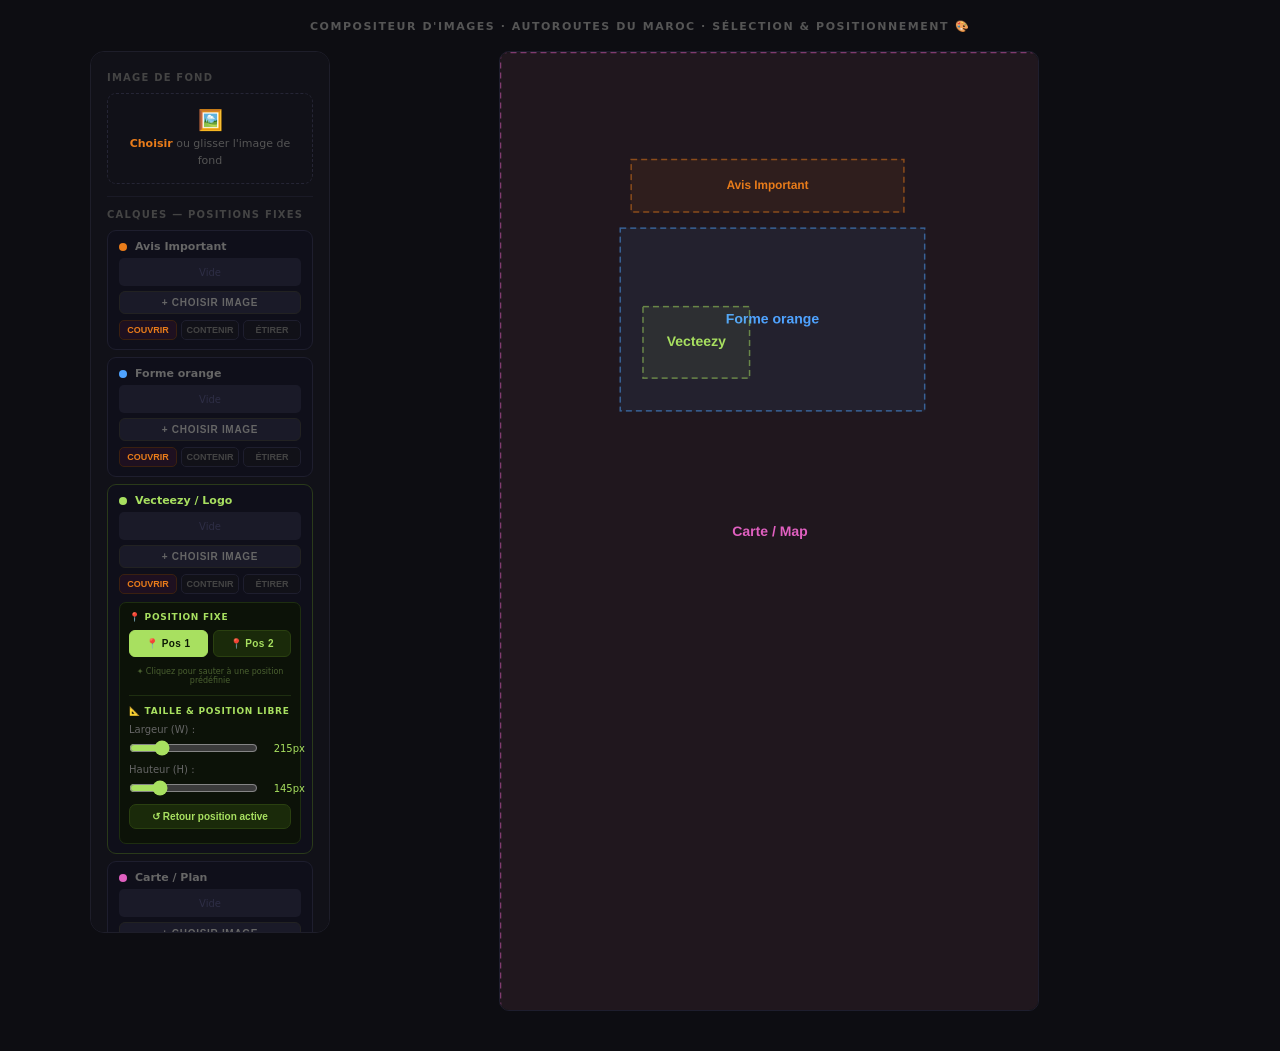
<file: index.html>
<!DOCTYPE html>
<html lang="fr">
<head>
  <meta charset="UTF-8">
  <meta name="viewport" content="width=device-width, initial-scale=1.0">
  <link rel="stylesheet" href="style.css">
  <title>Compositeur ADM - Sélection & Positionnement</title>
</head>
<body>

<h1>Compositeur d'Images · Autoroutes du Maroc · SÉLECTION & POSITIONNEMENT 🎨</h1>

<div class="workspace">

  <!-- ══════════════════════════════════════════
       PANEL LATÉRAL
  ══════════════════════════════════════════ -->
  <div class="panel">

    <!-- ── IMAGE DE FOND ── -->
    <div class="stitle">Image de fond</div>
    <div class="bg-drop" id="bgDrop" onclick="document.getElementById('bgInput').click()">
      <div class="ico">🖼️</div>
      <p><span>Choisir</span> ou glisser l'image de fond</p>
    </div>
    <input type="file" id="bgInput" accept="image/*">

    <hr class="divider">

    <!-- ── CALQUES ── -->
    <div class="stitle">Calques — positions fixes</div>

    <!-- Slot 0 : Avis Important -->
    <div class="slot-card" id="card-0">
      <div class="slot-header">
        <div class="slot-dot" style="background:#e97c1a"></div>
        <span class="slot-name">Avis Important</span>
      </div>
      <div class="slot-thumb-wrap">
        <img class="slot-thumb" id="thumb-0">
        <span class="slot-empty-hint">Vide</span>
      </div>
      <button class="slot-btn" onclick="triggerSlot(0)">+ Choisir image</button>
      <div class="fit-row">
        <button class="fit-btn active" id="fit-0-cover"   onclick="setFit(0,'cover')">Couvrir</button>
        <button class="fit-btn"        id="fit-0-contain" onclick="setFit(0,'contain')">Contenir</button>
        <button class="fit-btn"        id="fit-0-fill"    onclick="setFit(0,'fill')">Étirer</button>
      </div>
    </div>

    <!-- Slot 1 : Forme orange -->
    <div class="slot-card" id="card-1">
      <div class="slot-header">
        <div class="slot-dot" style="background:#4fa3ff"></div>
        <span class="slot-name">Forme orange</span>
      </div>
      <div class="slot-thumb-wrap">
        <img class="slot-thumb" id="thumb-1">
        <span class="slot-empty-hint">Vide</span>
      </div>
      <button class="slot-btn" onclick="triggerSlot(1)">+ Choisir image</button>
      <div class="fit-row">
        <button class="fit-btn active" id="fit-1-cover"   onclick="setFit(1,'cover')">Couvrir</button>
        <button class="fit-btn"        id="fit-1-contain" onclick="setFit(1,'contain')">Contenir</button>
        <button class="fit-btn"        id="fit-1-fill"    onclick="setFit(1,'fill')">Étirer</button>


        
      </div>
    </div>

    <!-- Slot 2 : Vecteezy / Logo -->
    <div class="slot-card" id="card-2" style="border-color:#2a3a1a;">
      <div class="slot-header">
        <div class="slot-dot" style="background:#a8e060"></div>
        <span class="slot-name" style="color:#a8e060;">Vecteezy / Logo</span>
      </div>
      <div class="slot-thumb-wrap">
        <img class="slot-thumb" id="thumb-2">
        <span class="slot-empty-hint">Vide</span>
      </div>
      <button class="slot-btn" onclick="triggerSlot(2)">+ Choisir image</button>
      <div class="fit-row">
        <button class="fit-btn active" id="fit-2-cover"   onclick="setFit(2,'cover')">Couvrir</button>
        <button class="fit-btn"        id="fit-2-contain" onclick="setFit(2,'contain')">Contenir</button>
        <button class="fit-btn"        id="fit-2-fill"    onclick="setFit(2,'fill')">Étirer</button>
      </div>

      <div class="vecteezy-controls">
        <p class="vecteezy-label">📍 POSITION FIXE</p>
        <div class="vecteezy-pos-row">
          <button id="btnVPos0" onclick="appliquerPositionVecteezy(0)" class="vpos-btn vpos-active">📍 Pos 1</button>
          <button id="btnVPos1" onclick="appliquerPositionVecteezy(1)" class="vpos-btn">📍 Pos 2</button>
        </div>
        <p class="vecteezy-hint">✦ Cliquez pour sauter à une position prédéfinie</p>

        <hr class="vecteezy-divider">

        <p class="vecteezy-label">📐 TAILLE &amp; POSITION LIBRE</p>

        <label class="ctrl-label">Largeur (W) :</label>
        <div class="slider-row">
          <input type="range" id="vecteezyW" min="50" max="800" value="215" style="flex:1;accent-color:#a8e060;">
          <span id="vecteezyWVal" class="slider-val" style="color:#a8e060;">215px</span>
        </div>

        <label class="ctrl-label">Hauteur (H) :</label>
        <div class="slider-row">
          <input type="range" id="vecteezyH" min="30" max="600" value="145" style="flex:1;accent-color:#a8e060;">
          <span id="vecteezyHVal" class="slider-val" style="color:#a8e060;">145px</span>
        </div>

        <button class="rbtn" id="btnResetVecteezy"
          style="background:#1a2a0a;color:#a8e060;border:1px solid #2a4010;font-size:10px;padding:6px;">
          ↺ Retour position active
        </button>
      </div>
    </div>

    <!-- Slot 3 : Carte / Plan -->
    <div class="slot-card" id="card-3">
      <div class="slot-header">
        <div class="slot-dot" style="background:#e060c0"></div>
        <span class="slot-name">Carte / Plan</span>
      </div>
      <div class="slot-thumb-wrap">
        <img class="slot-thumb" id="thumb-3">
        <span class="slot-empty-hint">Vide</span>
      </div>
      <button class="slot-btn" onclick="triggerSlot(3)">+ Choisir image</button>
      <div class="fit-row">
        <button class="fit-btn"        id="fit-3-cover"   onclick="setFit(3,'cover')">Couvrir</button>
        <button class="fit-btn active" id="fit-3-contain" onclick="setFit(3,'contain')">Contenir</button>
        <button class="fit-btn"        id="fit-3-fill"    onclick="setFit(3,'fill')">Étirer</button>
      </div>
    </div>

    <input type="file" id="slotInput" accept="image/*">

    <hr class="divider">

    <!-- ── TEXTE ZONE ORANGE ── -->
    <div class="stitle">🎨 TEXTE - ZONE ORANGE</div>
    <div class="ctrl-box">
      <label class="ctrl-label">📝 Texte :</label>
      <textarea id="texteOrange" class="textarea" placeholder="Entrez votre texte... (Entrée = nouvelle ligne)" rows="3"></textarea>

      <label class="ctrl-label">🔤 Police :</label>
      <select id="policeOrange" class="rsel">
        <option value="Poppins-Bold">Poppins Bold</option>
        <option value="Poppins-Black">Poppins Black</option>
        <option value="OpenSans-Bold">Open Sans Bold</option>
        <option value="GE-SS-Two-Bold">GE SS Two Bold (عربي)</option>
      </select>

      <label class="ctrl-label">📏 Taille (px) :</label>
      <div class="slider-row">
        <input type="range" id="tailleOrange" min="16" max="80" value="32" style="flex:1;">
        <span id="tailleValue" class="slider-val" style="color:#e97c1a;">32 px</span>
      </div>

      <label class="ctrl-label">🎨 Couleur :</label>
      <input type="color" id="couleurTexteOrange" value="#ffffff" class="color-picker">

      <button class="rbtn" id="btnAjouterTexteOrange" style="background:#e97c1a;">➕ Ajouter texte</button>
      <div id="listeTextesOrange" style="max-height:150px;overflow-y:auto;margin-bottom:10px;"></div>
      <button class="rbtn" id="btnEffacerTousTextes" style="background:#555;">✕ Effacer tous</button>
      <p class="hint-text">💡 Cliquez et déplacez le texte dans la zone orange</p>
    </div>

    <hr class="divider">

    <!-- ── TRAJET / ROUTES ── -->
    <div class="stitle">📍 Tracer un trajet</div>
    <select id="villeDepart"  class="rsel"><option value="">— Départ —</option></select>
    <select id="villeArrivee" class="rsel"><option value="">— Arrivée —</option></select>

    <div style="display:flex;gap:6px;margin-bottom:8px;">
      <button class="color-btn active" id="btnOrange" onclick="selectColor('#e97c1a')" style="background:#e97c1a;flex:1;">🟠 Orange</button>
      <button class="color-btn"        id="btnRouge"  onclick="selectColor('#ff0000')" style="background:#ff0000;flex:1;">🔴 Rouge</button>
    </div>

    <button class="rbtn" id="btnTracer" style="background:#e97c1a">➕ Tracer la route</button>
    <button class="rbtn" id="btnClear"  style="background:#2a2a3a">🗑️ Effacer tout</button>
    <div class="rlist" id="rlist"></div>

    <hr class="divider">

    <!-- ── TEXTE AVANCÉ 1 ── -->
    <div class="stitle">🎨 Texte Avancé 1 — GLISSER & DÉPOSER LIBRE ⚡</div>
    <p class="hint-text" style="color:#ff6600;">✨ Tapez votre texte et déplacez-le librement sur la toile!</p>

    <label class="ctrl-label">🔤 Police :</label>
    <select id="policeTexteAvance" class="rsel">
      <option value="Poppins-Bold">Poppins Bold</option>
      <option value="Poppins-Black">Poppins Black</option>
      <option value="OpenSans-Bold">Open Sans Bold</option>
      <option value="GE-SS-Two-Bold">GE SS Two Bold (عربي)</option>
    </select>

    <label class="ctrl-label">Votre texte complet :</label>
    <textarea id="texteAvance" class="textarea" placeholder="Ex: ADM recommande vivement aux usagers... (Entrée = nouvelle ligne)" rows="4"></textarea>
    <p class="hint-text">💡 Sélectionnez du texte avec la souris pour le colorer</p>

    <label class="ctrl-label">📏 Taille (px) :</label>
    <div class="slider-row">
      <input type="range" id="texteSize" min="16" max="80" value="36" style="flex:1;">
      <span id="texteSizeVal" class="slider-val" style="color:#e97c1a;">36 px</span>
    </div>

    <label class="ctrl-label">📍 Alignement :</label>
    <div style="display:flex;gap:5px;margin-bottom:10px;">
      <button class="fit-btn active" id="btnAlignGauche"  style="flex:1;">⬅️ Gauche</button>
      <button class="fit-btn"        id="btnAlignCentre"  style="flex:1;">⬆️ Centre</button>
      <button class="fit-btn"        id="btnAlignDroite"  style="flex:1;">➡️ Droite</button>
    </div>

    <div class="color-select-box">
      <p class="color-select-title">🎨 Coloration Sélective</p>
      <div style="display:flex;gap:6px;margin-bottom:8px;align-items:center;">
        <label class="ctrl-label" style="white-space:nowrap;margin:0;">Couleur :</label>
        <input type="color" id="couleurMotSelection" value="#ff0000" class="color-picker-sm">
      </div>
      <button class="rbtn" id="btnColorerSelection" style="background:#ff6600;padding:7px;">🎨 Colorer la sélection</button>
      <p class="ctrl-label" style="margin:6px 0;">Mots colorés :</p>
      <div id="listeMotsColores" style="max-height:100px;overflow-y:auto;"></div>
    </div>

    <button class="rbtn" id="btnEffacerTexteAvance" style="background:#555;margin-bottom:10px;">✕ Effacer le texte 1</button>

    <hr class="divider">

    <!-- ── TEXTE AVANCÉ 2 ── -->
    <div class="stitle">✏️ Texte Avancé 2 — GLISSER & DÉPOSER LIBRE ⚡</div>
    <p class="hint-text" style="color:#ff6600;">✨ Second bloc texte libre déplaçable!</p>

    <label class="ctrl-label">🔤 Police :</label>
    <select id="policeTexteAvance2" class="rsel">
      <option value="Poppins-Bold">Poppins Bold</option>
      <option value="Poppins-Black">Poppins Black</option>
      <option value="OpenSans-Bold">Open Sans Bold</option>
      <option value="GE-SS-Two-Bold">GE SS Two Bold (عربي)</option>
    </select>

    <label class="ctrl-label">Votre texte complet :</label>
    <textarea id="texteAvance2" class="textarea" placeholder="Second texte libre... (Entrée = nouvelle ligne)" rows="4"></textarea>
    <p class="hint-text">💡 Sélectionnez du texte avec la souris pour le colorer</p>

    <label class="ctrl-label">📏 Taille (px) :</label>
    <div class="slider-row">
      <input type="range" id="texteSize2" min="16" max="80" value="36" style="flex:1;">
      <span id="texteSizeVal2" class="slider-val" style="color:#e97c1a;">36 px</span>
    </div>

    <label class="ctrl-label">📍 Alignement :</label>
    <div style="display:flex;gap:5px;margin-bottom:10px;">
      <button class="fit-btn active" id="btnAlignGauche2" style="flex:1;">⬅️ Gauche</button>
      <button class="fit-btn"        id="btnAlignCentre2" style="flex:1;">⬆️ Centre</button>
      <button class="fit-btn"        id="btnAlignDroite2" style="flex:1;">➡️ Droite</button>
    </div>

    <div class="color-select-box">
      <p class="color-select-title">🎨 Coloration Sélective</p>
      <div style="display:flex;gap:6px;margin-bottom:8px;align-items:center;">
        <label class="ctrl-label" style="white-space:nowrap;margin:0;">Couleur :</label>
        <input type="color" id="couleurMotSelection2" value="#ff0000" class="color-picker-sm">
      </div>
      <button class="rbtn" id="btnColorerSelection2" style="background:#ff6600;padding:7px;">🎨 Colorer la sélection</button>
      <p class="ctrl-label" style="margin:6px 0;">Mots colorés :</p>
      <div id="listeMotsColores2" style="max-height:100px;overflow-y:auto;"></div>
    </div>

    <button class="rbtn" id="btnEffacerTexteAvance2" style="background:#555;margin-bottom:10px;">✕ Effacer le texte 2</button>

    <hr class="divider">

    <!-- ── EXPORT ── -->
    <button class="dl-btn" onclick="downloadImage()">⬇ Télécharger 1080×1920</button>
    <div class="qbadge">✓ Export PNG haute qualité</div>
    <button class="rst-btn" onclick="resetAll()">✕ Réinitialiser tout</button>

  </div><!-- /panel -->

  <!-- ══════════════════════════════════════════
       ZONE DE PRÉVISUALISATION
  ══════════════════════════════════════════ -->
  <div class="canvas-wrap">
    <div id="composition">
      <canvas id="bgCanvas" width="1080" height="1920" style="width:540px;height:960px"></canvas>
      <svg id="routesSVG" viewBox="0 0 1080 1920" xmlns="http://www.w3.org/2000/svg"></svg>
    </div>
  </div>

</div><!-- /workspace -->

<script src="script.js"></script>
</body>
</html>
</file>
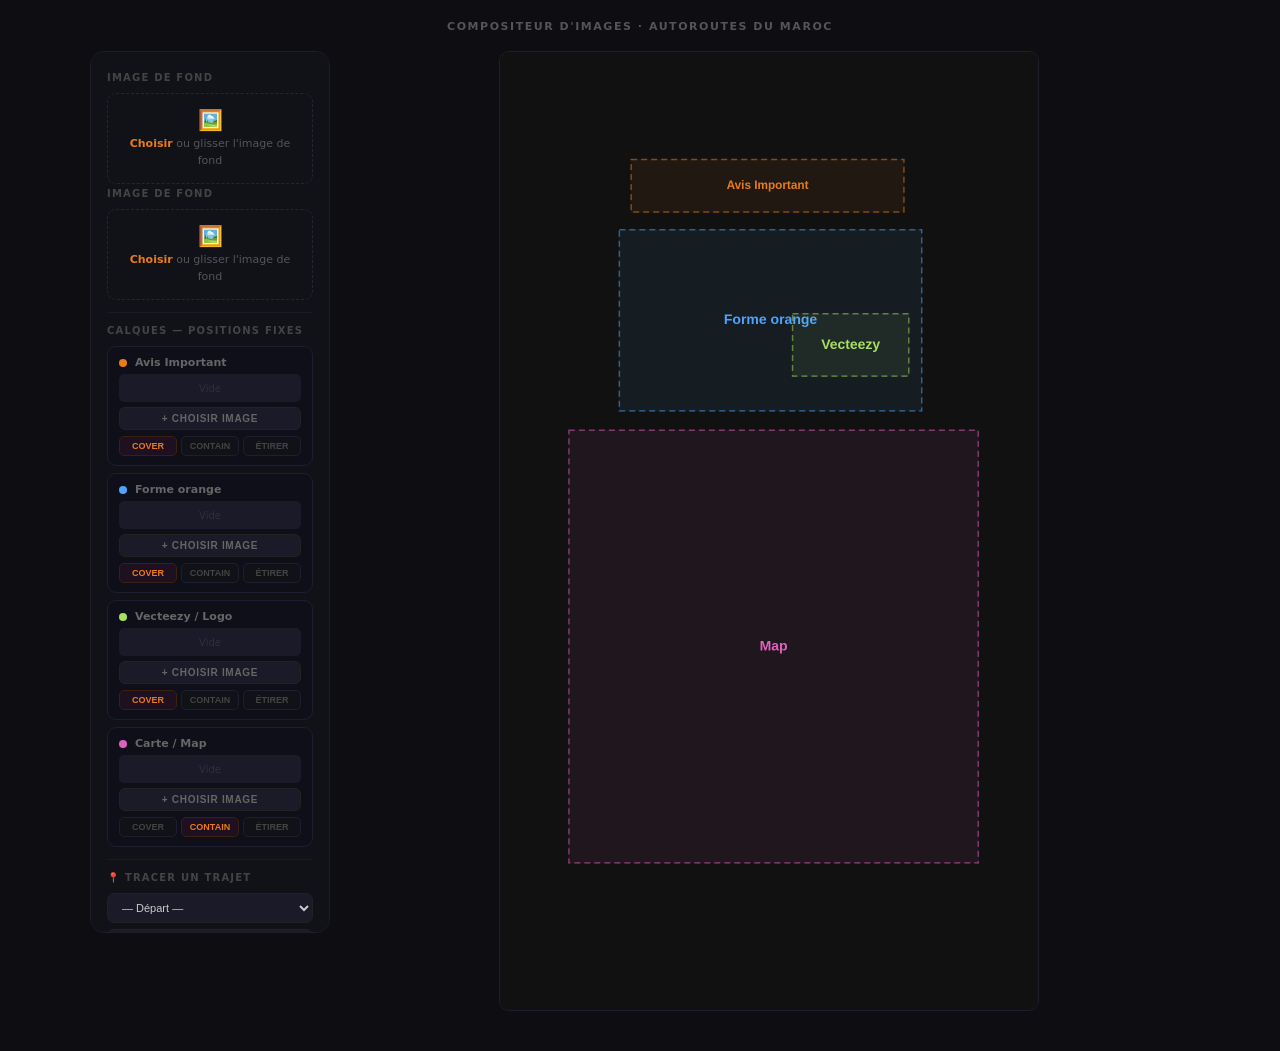
<file: test.html>
<!DOCTYPE html>
<html lang="fr">
<head>
<meta charset="UTF-8">
<meta name="viewport" content="width=device-width, initial-scale=1.0">
<link rel="stylesheet" href="style.css">
<title>Compositeur ADM - Routes du Maroc</title>

</head>
<body>
  <style>
    
*{margin:0;padding:0;box-sizing:border-box}
body{background:#0d0d12;color:#e0dff0;font-family:'Segoe UI',system-ui,sans-serif;
  min-height:100vh;display:flex;flex-direction:column;align-items:center;padding:20px 12px 40px;gap:18px}
h1{font-size:11px;letter-spacing:.14em;text-transform:uppercase;color:#555;font-weight:600}
.workspace{display:flex;gap:18px;width:100%;max-width:1100px;align-items:flex-start}
.panel{background:#111118;border:1px solid #1e1e2a;border-radius:14px;padding:16px;width:240px;flex-shrink:0;overflow-y:auto;max-height:98vh}
.stitle{font-size:10px;letter-spacing:.12em;text-transform:uppercase;color:#444;font-weight:700;margin-bottom:10px;margin-top:4px}
.divider{border:none;border-top:1px solid #1a1a26;margin:12px 0}
.bg-drop{border:1.5px dashed #252535;border-radius:9px;padding:14px 10px;text-align:center;cursor:pointer;transition:border-color .2s,background .2s;margin-bottom:4px}
.bg-drop:hover,.bg-drop.over{border-color:#e97c1a;background:rgba(233,124,26,.06)}
.bg-drop .ico{font-size:20px;margin-bottom:4px}
.bg-drop p{font-size:11px;color:#555;line-height:1.5}
.bg-drop span{color:#e97c1a;font-weight:600}
.slot-card{border-radius:9px;border:1.5px solid #1e1e2e;background:#0f0f1a;padding:9px 11px;margin-bottom:7px}
.slot-card.filled{border-color:#e97c1a;background:#161420}
.slot-header{display:flex;align-items:center;gap:8px;margin-bottom:5px}
.slot-dot{width:8px;height:8px;border-radius:50%;flex-shrink:0}
.slot-name{font-size:11px;font-weight:600;color:#666;flex:1}
.slot-card.filled .slot-name{color:#ccc}
.slot-thumb-wrap{width:100%;height:28px;background:#1a1a28;border-radius:5px;overflow:hidden;display:flex;align-items:center;justify-content:center;margin-bottom:5px}
.slot-thumb{width:100%;height:100%;object-fit:cover;display:none}
.slot-empty-hint{font-size:10px;color:#2e2e45}
.slot-btn{width:100%;padding:5px;border-radius:6px;border:1px solid #222;background:#1a1a28;color:#666;font-size:10px;font-weight:700;letter-spacing:.07em;cursor:pointer;text-transform:uppercase}
.slot-card.filled .slot-btn{background:#1e1020;color:#e97c1a;border-color:#3a2010}
.slot-btn:hover{background:#252535;color:#ccc}
.fit-row{display:flex;gap:4px;margin-top:6px}
.fit-btn{flex:1;padding:4px;border-radius:5px;border:1px solid #1e1e2e;background:#111118;color:#444;font-size:9px;font-weight:700;cursor:pointer;text-transform:uppercase}
.fit-btn.active{background:#1e1020;color:#e97c1a;border-color:#3a2010}
.canvas-wrap{flex:1;display:flex;flex-direction:column;align-items:center;gap:10px}

/* ── Composition container ── */
#composition{
  position:relative;
  width:540px;
  height:960px;
  border:1px solid #1e1e2e;
  border-radius:10px;
  overflow:hidden;
  background:#111;
  flex-shrink:0;
}
/* canvas de fond : background + slots */
#bgCanvas{
  position:absolute;top:0;left:0;
  width:540px;height:960px;
}
/* SVG overlay routes : viewBox 1080×1920, affiché en 540×960 → scale automatique */
#routesSVG{
  position:absolute;top:0;left:0;
  width:540px;height:960px;
  pointer-events:none;
  overflow:visible;
}

.rsel{width:100%;padding:7px 10px;border-radius:7px;border:1px solid #222;background:#1a1a28;color:#ccc;font-size:11px;cursor:pointer;outline:none;margin-bottom:6px}
.rsel:focus{border-color:#e97c1a}
.rbtn{width:100%;padding:8px;border-radius:7px;border:none;color:#fff;font-size:11px;font-weight:700;cursor:pointer;margin-bottom:5px}
.rbtn:hover{opacity:.85}
.textarea{width:100%;padding:7px;border-radius:7px;border:1px solid #222;background:#1a1a28;color:#ccc;font-size:11px;resize:vertical;min-height:55px;outline:none}
.dl-btn{width:100%;padding:10px;border-radius:8px;border:none;cursor:pointer;font-size:12px;font-weight:700;background:#e97c1a;color:#fff;margin-top:6px}
.dl-btn:hover{opacity:.85}
.rst-btn{width:100%;padding:8px;border-radius:8px;border:1px solid #1e1e2e;cursor:pointer;font-size:11px;font-weight:600;background:#111118;color:#444;margin-top:5px}
.rst-btn:hover{color:#aaa}
.hint{font-size:10px;color:#2a2a40;text-align:center}
.qbadge{font-size:10px;color:#2e6e2e;background:#0e1e0e;border:1px solid #1a3a1a;border-radius:5px;padding:4px 10px;margin-top:4px;text-align:center}
input[type=file]{display:none}
.rlist{margin-top:5px;display:flex;flex-direction:column;gap:3px;max-height:90px;overflow-y:auto}
.rtag{display:flex;align-items:center;justify-content:space-between;background:#1a1020;border:1px solid #3a2010;border-radius:5px;padding:3px 7px;font-size:10px;color:#e97c1a}
.rtag button{background:none;border:none;color:#555;cursor:pointer;font-size:12px;padding:0 2px}
.rtag button:hover{color:#e97c1a}
  </style>
<h1>Compositeur d'Images · Autoroutes du Maroc</h1>
<div class="workspace">

  <!-- ── PANEL ── -->
  <div class="panel">
    <div class="stitle">Image de fond</div>
    <div class="bg-drop" id="bgDrop" onclick="document.getElementById('bgInput').click()">
      <div class="ico">🖼️</div>
      <p><span>Choisir</span> ou glisser l'image de fond</p>
    </div>
    <input type="file" id="bgInput" accept="image/*">

     <div class="stitle">Image de fond</div>
    <div class="bg-drop" id="bgDrop" onclick="document.getElementById('bgInput').click()">
      <div class="ico">🖼️</div>
      <p><span>Choisir</span> ou glisser l'image de fond</p>
    </div>
    <input type="file" id="bgInput" accept="image/*">


    <hr class="divider">
    <div class="stitle">Calques — positions fixes</div>

    <div class="slot-card" id="card-0">
      <div class="slot-header"><div class="slot-dot" style="background:#e97c1a"></div><span class="slot-name">Avis Important</span></div>
      <div class="slot-thumb-wrap"><img class="slot-thumb" id="thumb-0"><span class="slot-empty-hint">Vide</span></div>
      <button class="slot-btn" onclick="triggerSlot(0)">+ Choisir image</button>
      <div class="fit-row">
        <button class="fit-btn active" id="fit-0-cover"   onclick="setFit(0,'cover')">Cover</button>
        <button class="fit-btn"        id="fit-0-contain" onclick="setFit(0,'contain')">Contain</button>
        <button class="fit-btn"        id="fit-0-fill"    onclick="setFit(0,'fill')">Étirer</button>
      </div>
    </div>

    <div class="slot-card" id="card-1">
      <div class="slot-header"><div class="slot-dot" style="background:#4fa3ff"></div><span class="slot-name">Forme orange</span></div>
      <div class="slot-thumb-wrap"><img class="slot-thumb" id="thumb-1"><span class="slot-empty-hint">Vide</span></div>
      <button class="slot-btn" onclick="triggerSlot(1)">+ Choisir image</button>
      <div class="fit-row">
        <button class="fit-btn active" id="fit-1-cover"   onclick="setFit(1,'cover')">Cover</button>
        <button class="fit-btn"        id="fit-1-contain" onclick="setFit(1,'contain')">Contain</button>
        <button class="fit-btn"        id="fit-1-fill"    onclick="setFit(1,'fill')">Étirer</button>
      </div>
    </div>

    <div class="slot-card" id="card-2">
      <div class="slot-header"><div class="slot-dot" style="background:#a8e060"></div><span class="slot-name">Vecteezy / Logo</span></div>
      <div class="slot-thumb-wrap"><img class="slot-thumb" id="thumb-2"><span class="slot-empty-hint">Vide</span></div>
      <button class="slot-btn" onclick="triggerSlot(2)">+ Choisir image</button>
      <div class="fit-row">
        <button class="fit-btn active" id="fit-2-cover"   onclick="setFit(2,'cover')">Cover</button>
        <button class="fit-btn"        id="fit-2-contain" onclick="setFit(2,'contain')">Contain</button>
        <button class="fit-btn"        id="fit-2-fill"    onclick="setFit(2,'fill')">Étirer</button>
      </div>
    </div>

<!-- maps-->
 
    <div class="slot-card" id="card-3">
      <div class="slot-header"><div class="slot-dot" style="background:#e060c0"></div><span class="slot-name">Carte / Map</span></div>
      <div class="slot-thumb-wrap"><img class="slot-thumb" id="thumb-3"><span class="slot-empty-hint">Vide</span></div>
      <button class="slot-btn" onclick="triggerSlot(3)">+ Choisir image</button>
      <div class="fit-row">
        <button class="fit-btn"        id="fit-3-cover"   onclick="setFit(3,'cover')">Cover</button>
        <button class="fit-btn active" id="fit-3-contain" onclick="setFit(3,'contain')">Contain</button>
        <button class="fit-btn"        id="fit-3-fill"    onclick="setFit(3,'fill')">Étirer</button>
      </div>
    </div>

    <input type="file" id="slotInput" accept="image/*">

    <hr class="divider">
    <div class="stitle">📍 Tracer un trajet</div>
    <select id="villeDepart"  class="rsel"><option value="">— Départ —</option></select>
    <select id="villeArrivee" class="rsel"><option value="">— Arrivée —</option></select>
    <button class="rbtn" id="btnTracer" style="background:#e97c1a">➕ Tracer la route</button>
    <button class="rbtn" id="btnClear"  style="background:#2a2a3a">🗑️ Effacer tout</button>
    <div class="rlist" id="rlist"></div>

    <div class="stitle" style="margin-top:10px">✏️ Texte personnalisé</div>
    <textarea id="texteZone" class="textarea" placeholder="Entrez votre texte ici..."></textarea>
    <button class="rbtn" id="btnTexte" style="background:#4fa3ff;margin-top:5px">📝 Ajouter texte</button>

    <hr class="divider">
    <button class="dl-btn" onclick="downloadImage()">⬇ Télécharger 1080×1920</button>
    <div class="qbadge">✓ Export PNG haute qualité</div>
    <button class="rst-btn" onclick="resetAll()">✕ Réinitialiser</button>
  </div>

  <!-- ── PREVIEW ── -->
  <div class="canvas-wrap">
    <div id="composition">
      <!-- canvas : fond + slots -->
      <canvas id="bgCanvas" width="1080" height="1920" style="width:540px;height:960px"></canvas>
      <!-- SVG overlay : viewBox 1080×1920 → lignes exactes -->
      <svg id="routesSVG" viewBox="0 0 1080 1920" xmlns="http://www.w3.org/2000/svg"></svg>
    </div>
  
  </div>
</div>


<script>
  var ZONES = [
  {label:'Avis Important', x:261.30, y:214.06, w:547.54, h:107.00, color:'#e97c1a'},
  {label:'Forme orange',   x:237.71, y:354.39, w:606.74, h:364.27, color:'#4fa3ff'},
  {label:'Vecteezy',       x:584.10, y:522.55, w:234.50, h:126.76, color:'#a8e060'},
  {label:'Map',            x:136.82, y:755.51, w:820.74, h:867.34, color:'#e060c0'}
];

var VILLES = [
  {nom:"Tanger",     id:"tanger"},
  {nom:"Assilah",    id:"assilah"},
  {nom:"Fnideq",     id:"fnideq"},
  {nom:"Tetouan",    id:"tetouan"},
  {nom:"Kenitra",    id:"kenitra"},
  {nom:"Rabat",      id:"rabat"},
  {nom:"Casablanca", id:"casablanca"},
  {nom:"El Jadida",  id:"eljadida"},
  {nom:"Safi",       id:"safi"},
  {nom:"Marrakech",  id:"marrakech"},
  {nom:"Agadir",     id:"agadir"},
  {nom:"Berrechid",  id:"berrechid"},
  {nom:"Khouribga",  id:"khouribga"},
  {nom:"Beni Mellal",id:"benimellal"},
  {nom:"Khemisset",  id:"khemisset"},
  {nom:"Fes",        id:"fes"},
  {nom:"Taza",       id:"taza"},
  {nom:"Oujda",      id:"oujda"}
];

// FORMAT : "x1,y1 x2,y2 x3,y3 ..."  (coordonnées dans l'espace 1080×1920)
var ROUTES = {
  "agadir-marrakech":
    "606.854,1025.43 593.194,1036.244 584.087,1042.505 577.826,1043.643 574.411,1048.766 "+
    "571.565,1053.888 570.427,1052.75 564.735,1060.718 564.166,1060.718 561.889,1066.41 "+
    "561.32,1072.101 556.198,1081.777 549.937,1089.177 547.091,1092.022 547.66,1095.437 543.676,1103.406",

  "eljadida-safi":
    "586.255,947.69 588.248,953.382 587.394,959.358 584.548,963.627 584.263,965.335 "+
    "578.572,965.619 571.742,972.734 566.05,980.987 563.204,987.532 561.212,991.801 560.643,994.647 560.074,995.501",

  "oujda-taza":
    "892.586,854.264 886.041,855.402 878.072,855.971 871.242,856.825 868.112,857.679 "+
    "862.136,857.679 858.151,857.679 858.151,858.248 849.045,864.509 849.045,865.078 "+
    "841.645,868.209 841.645,868.493 835.669,870.77 832.823,872.477 831.4,873.9 "+
    "827.985,873.9 821.155,874.185 814.325,874.185",

  "taza-fes":
    "813.091,874.406 803.984,877.536 800.285,878.959 793.17,877.394 784.633,882.232 "+
    "778.087,886.927 777.66,886.927 773.534,890.2 769.123,891.196 763.431,891.908 "+
    "763.147,891.765 759.874,892.477 759.732,892.477 757.597,894.042 757.028,894.042 755.178,893.331 753.898,892.904",

  "fes-khemisset":
    "751.096,891.726 733.025,900.975 733.025,901.117 726.337,902.54 719.649,897.702 712.25,901.829",

  "khemisset-rabat":
    "710.325,903.745 699.368,903.603 699.226,903.603 691.969,900.9 677.882,890.512",

  "fnideq-tetouan":
    "736.787,796.97 736.787,801.524 736.787,803.658 737.641,805.935 737.641,810.915",

  "tanger-assilah":
    "730.669,791.213 726.827,795.34 726.827,798.47 718.859,801.458 714.59,802.312 "+
    "712.029,802.312 710.321,805.158 709.752,809.285 709.183,814.407",

  "assilah-kenitra":
    "708.914,820.315 707.064,823.73 707.064,827.43 707.064,827.857 705.926,831.841 "+
    "703.507,836.11 702.226,840.521 701.372,842.797 700.803,844.932 700.519,847.351 "+
    "700.519,849.912 700.519,851.05 696.392,854.323 696.25,854.465 694.827,859.303 691.696,866.418",

  "kenitra-rabat":
    "689.77,869.765 686.924,875.457 687.493,879.726 687.493,882.856 682.655,885.702 678.956,887.979 678.387,888.263",

  "rabat-casablanca":
    "677.264,891.506 671.288,905.451 671.003,905.735 669.581,907.158 669.296,907.158 "+
    "660.901,907.585 656.205,909.15 649.09,911.996 645.675,914.984 641.691,919.68 "+
    "639.13,922.526 635.715,924.233 631.304,927.079",

  "casablanca-eljadida":
    "626.621,929.682 609.617,938.22 609.617,938.362 600.866,940.07 600.795,940.07 589.767,944.765",

  "casablanca-berrechid":
    "629.856,930.639 629.5,935.192 629.5,935.335 630.212,937.042 632.061,940.315",

  "berrechid-khouribga":
    "635.997,944.419 649.942,951.676 650.155,951.676 656.132,958.933 660.329,960.783 666.519,961.281 666.875,961.352",

  "khouribga-benimellal":
    "671.397,961.383 676.093,961.668 676.235,961.668 676.946,961.668 681.357,965.225 "+
    "681.5,967.075 681.5,969.067 681.5,969.636 681.642,970.917 681.784,971.059 "+
    "683.634,972.482 690.322,985.715 691.033,992.972",

  "berrechid-marrakech":
    "632.704,945.662 631.281,951.923 631.281,958.753 624.735,967.86 623.597,972.413 "+
    "622.743,975.828 615.344,983.797 612.783,1000.59 611.075,1013.96 609.937,1020.79 609.652,1022.79 609.937,1022.79"
};

// ════════════════════════════════════════════
// CANVAS (fond + slots uniquement)
// ════════════════════════════════════════════
var NW=1080, NH=1920;
var canvas = document.getElementById('bgCanvas');
var ctx    = canvas.getContext('2d');
ctx.imageSmoothingEnabled = true;
ctx.imageSmoothingQuality = 'high';

var bgImg  = null;
var images = [null,null,null,null];
var fits   = ['cover','cover','cover','contain' ];

// ════════════════════════════════════════════
// SVG OVERLAY — routes
// ════════════════════════════════════════════
var svg = document.getElementById('routesSVG');
var SVG_NS = 'http://www.w3.org/2000/svg';

var tracedRoutes = [];  // [{key, label, pointsStr}]
var texteGlobal  = '';

// ── drawFit (canvas) ──
function drawFit(c2, img, dx, dy, dw, dh, mode) {
  var iw=img.naturalWidth, ih=img.naturalHeight;
  if (mode==='fill') { c2.drawImage(img,dx,dy,dw,dh); return; }
  var sc = mode==='cover' ? Math.max(dw/iw,dh/ih) : Math.min(dw/iw,dh/ih);
  var fw=iw*sc, fh=ih*sc, ox=dx+(dw-fw)/2, oy=dy+(dh-fh)/2;
  if (mode==='cover') {
    c2.save(); c2.beginPath(); c2.rect(dx,dy,dw,dh); c2.clip();
    c2.drawImage(img,ox,oy,fw,fh); c2.restore();
  } else {
    c2.drawImage(img,ox,oy,fw,fh);
  }
}

// ── Dessiner canvas (fond + slots) ──
function drawCanvas() {
  ctx.clearRect(0,0,NW,NH);
  ctx.fillStyle='#111'; ctx.fillRect(0,0,NW,NH);
  if (bgImg) ctx.drawImage(bgImg,0,0,NW,NH);

  [3,1,2,0].forEach(function(i){
    var z=ZONES[i];
    if (images[i]) {
      drawFit(ctx, images[i], z.x, z.y, z.w, z.h, fits[i]);
    } else {
      ctx.save();
      ctx.globalAlpha=0.07; ctx.fillStyle=z.color; ctx.fillRect(z.x,z.y,z.w,z.h);
      ctx.globalAlpha=0.5; ctx.strokeStyle=z.color; ctx.lineWidth=3;
      ctx.setLineDash([12,8]); ctx.strokeRect(z.x+1,z.y+1,z.w-2,z.h-2); ctx.setLineDash([]);
      ctx.fillStyle=z.color; ctx.globalAlpha=1;
      var fs = Math.max(20, Math.min(28, z.h*0.22));
      ctx.font='600 '+fs+'px Segoe UI,sans-serif';
      ctx.textAlign='center'; ctx.textBaseline='middle';
      ctx.fillText(z.label, z.x+z.w/2, z.y+z.h/2);
      ctx.restore();
    }
  });

  // Texte personnalisé
  if (texteGlobal) {
    ctx.save();
    ctx.fillStyle='#ffffff'; ctx.font='bold 36px "Segoe UI",Arial,sans-serif';
    ctx.textAlign='center'; ctx.shadowColor='rgba(0,0,0,0.8)'; ctx.shadowBlur=8;
    var x=NW/2, y=NH-130;
    var mots=texteGlobal.split(' '), ligne='';
    mots.forEach(function(m){
      var t=ligne?ligne+' '+m:m;
      if(t.length>28){ctx.fillText(ligne,x,y);y+=46;ligne=m;}else{ligne=t;}
    });
    if(ligne)ctx.fillText(ligne,x,y);
    ctx.restore();
  }
}

// ── Mettre à jour SVG routes ──
function updateSVG() {
  // vider
  while (svg.firstChild) svg.removeChild(svg.firstChild);

  tracedRoutes.forEach(function(r) {
    // Halo blanc dessous
    var halo = document.createElementNS(SVG_NS, 'polyline');
    halo.setAttribute('points', r.pointsStr);
    halo.setAttribute('fill', 'none');
    halo.setAttribute('stroke', '#ffffff');
    halo.setAttribute('stroke-width', '5');
    halo.setAttribute('stroke-linecap', 'round');
    halo.setAttribute('stroke-linejoin', 'round');
    //halo.setAttribute('opacity', '0.85');
    halo.setAttribute('filter', 'drop-shadow(0 0 2px rgba(0,0,0,0.4))');
    svg.appendChild(halo);

    // Ligne orange
    var line = document.createElementNS(SVG_NS, 'polyline');
    line.setAttribute('points', r.pointsStr);
    line.setAttribute('fill', 'none');
    line.setAttribute('stroke', '#e97c1a');
    line.setAttribute('stroke-width', '3.5');

    line.setAttribute('stroke-linecap', 'round');
    line.setAttribute('stroke-linejoin', 'round');
    svg.appendChild(line);
  });
}

function draw() {
  drawCanvas();
  updateSVG();
}

// ════════════════════════════════════════════
// ROUTES UI
// ════════════════════════════════════════════
(function initSelects(){
  var d=document.getElementById('villeDepart'), a=document.getElementById('villeArrivee');
  VILLES.forEach(function(v){
    var o1=document.createElement('option'); o1.value=v.id; o1.textContent=v.nom; d.appendChild(o1);
    var o2=document.createElement('option'); o2.value=v.id; o2.textContent=v.nom; a.appendChild(o2);
  });
})();

function tracerRoute() {
  var dEl=document.getElementById('villeDepart'), aEl=document.getElementById('villeArrivee');
  var d=dEl.value, a=aEl.value;
  if (!d||!a) { alert('Sélectionnez départ et arrivée'); return; }
  if (d===a)  { alert('Départ = Arrivée'); return; }

  var key=d+'-'+a, keyR=a+'-'+d;
  var pts=ROUTES[key]||ROUTES[keyR];
  if (!pts) { alert('Route non disponible : '+d+' ↔ '+a); return; }

  if (tracedRoutes.some(function(r){return r.key===key||r.key===keyR;})) {
    alert('Route déjà tracée'); return;
  }

  var dNom=dEl.options[dEl.selectedIndex].text;
  var aNom=aEl.options[aEl.selectedIndex].text;
  tracedRoutes.push({ key:key, label:dNom+' → '+aNom, pointsStr:pts });
  renderList();
  updateSVG();
}

function effacerTout() { tracedRoutes=[]; renderList(); updateSVG(); }

function supprimerRoute(i) { tracedRoutes.splice(i,1); renderList(); updateSVG(); }

function renderList() {
  var list=document.getElementById('rlist'); list.innerHTML='';
  tracedRoutes.forEach(function(r,i){
    var div=document.createElement('div'); div.className='rtag';
    div.innerHTML='<span>'+r.label+'</span><button onclick="supprimerRoute('+i+')">✕</button>';
    list.appendChild(div);
  });
}

function ajouterTexte() { texteGlobal=document.getElementById('texteZone').value; draw(); }

// ════════════════════════════════════════════
// BACKGROUND & SLOTS
// ════════════════════════════════════════════
document.getElementById('bgInput').addEventListener('change', function(e){
  var f=e.target.files[0]; if(!f) return;
  var img=new Image();
  img.onload=function(){bgImg=img; draw();};
  img.src=URL.createObjectURL(f); this.value='';
});

var bgD=document.getElementById('bgDrop');
bgD.addEventListener('dragover',function(e){e.preventDefault();bgD.classList.add('over');});
bgD.addEventListener('dragleave',function(){bgD.classList.remove('over');});
bgD.addEventListener('drop',function(e){
  e.preventDefault(); bgD.classList.remove('over');
  var f=e.dataTransfer.files[0]; if(!f||!f.type.startsWith('image/')) return;
  var dt=new DataTransfer(); dt.items.add(f);
  var el=document.getElementById('bgInput'); el.files=dt.files; el.dispatchEvent(new Event('change'));
});

var activeSlot=-1;
function triggerSlot(i){ activeSlot=i; document.getElementById('slotInput').click(); }

document.getElementById('slotInput').addEventListener('change', function(e){
  if(activeSlot<0) return;
  var i=activeSlot, f=e.target.files[0]; if(!f) return;
  var img=new Image(), url=URL.createObjectURL(f);
  img.onload=function(){
    images[i]=img;
    var th=document.getElementById('thumb-'+i);
    th.src=url; th.style.display='block'; th.nextElementSibling.style.display='none';
    document.getElementById('card-'+i).classList.add('filled');
    document.querySelector('#card-'+i+' .slot-btn').textContent='↺ Changer';
    draw();
  };
  img.src=url; this.value='';
});

function setFit(i,mode){
  fits[i]=mode;
  ['cover','contain','fill'].forEach(function(m){
    var b=document.getElementById('fit-'+i+'-'+m);
    if(b) b.classList.toggle('active',m===mode);
  });
  draw();
}

// ════════════════════════════════════════════
// TÉLÉCHARGER — canvas 1080×1920
// On fusionne canvas + SVG (rendu via Image blob)
// ════════════════════════════════════════════
function downloadImage() {
  // 1. Sérialiser le SVG en data URL
  var svgClone = svg.cloneNode(true);
  svgClone.setAttribute('width',  NW);
  svgClone.setAttribute('height', NH);
  svgClone.setAttribute('viewBox','0 0 '+NW+' '+NH);

  var svgData = new XMLSerializer().serializeToString(svgClone);
  var svgBlob = new Blob([svgData], {type:'image/svg+xml;charset=utf-8'});
  var svgURL  = URL.createObjectURL(svgBlob);

  // 2. Créer un canvas de sortie et y dessiner canvas + SVG
  var out  = document.createElement('canvas');
  out.width=NW; out.height=NH;
  var oc   = out.getContext('2d');
  oc.imageSmoothingEnabled=true; oc.imageSmoothingQuality='high';

  // Copier le contenu du bgCanvas (déjà en 1080×1920)
  oc.drawImage(canvas, 0, 0);

  // Charger le SVG comme image et le dessiner par-dessus
  var svgImg = new Image();
  svgImg.onload = function() {
    oc.drawImage(svgImg, 0, 0, NW, NH);
    URL.revokeObjectURL(svgURL);

    var a = document.createElement('a');
    a.download = 'composition_adm.png';
    a.href = out.toDataURL('image/png');
    a.click();
  };
  svgImg.onerror = function() {
    // Fallback : télécharger sans routes SVG
    var a = document.createElement('a');
    a.download = 'composition_adm.png';
    a.href = canvas.toDataURL('image/png');
    a.click();
  };
  svgImg.src = svgURL;
}

// ════════════════════════════════════════════
// RESET
// ════════════════════════════════════════════
function resetAll(){
  bgImg=null; images=[null,null,null,null]; fits=['cover','cover','cover','contain'];
  tracedRoutes=[]; texteGlobal='';
  [0,1,2,3].forEach(function(i){
    var th=document.getElementById('thumb-'+i);
    th.src=''; th.style.display='none'; th.nextElementSibling.style.display='';
    document.getElementById('card-'+i).classList.remove('filled');
    document.querySelector('#card-'+i+' .slot-btn').textContent='+ Choisir image';
    ['cover','contain','fill'].forEach(function(m){
      var b=document.getElementById('fit-'+i+'-'+m);
      var def=(i===3)?'contain':'cover';
      if(b) b.classList.toggle('active',m===def);
    });
  });
  document.getElementById('villeDepart').value='';
  document.getElementById('villeArrivee').value='';
  document.getElementById('texteZone').value='';
  renderList();
  draw();
}
function routeExists(d,a){
  return ROUTES[d+'-'+a] || ROUTES[a+'-'+d];
}



// ════════════════════════════════════════════
// INIT
// ════════════════════════════════════════════
document.getElementById('btnTracer').addEventListener('click', tracerRoute);
document.getElementById('btnClear').addEventListener('click',  effacerTout);
document.getElementById('btnTexte').addEventListener('click',  ajouterTexte);

draw();
</script>
</body>
</html>
</file>
<file: style.css>
/* ============================================================
   COMPOSITEUR ADM — style.css
   ============================================================
   Sections :
     1.  Fonts
     2.  Reset & Base
     3.  Layout principal
     4.  Panel latéral
     5.  Image de fond (drop zone)
     6.  Slot cards (calques)
     7.  Zone de composition (canvas)
     8.  Formulaires (selects, inputs, buttons, textarea)
     9.  Vecteezy controls
    10.  Routes (liste, tags, boutons couleur)
    11.  Textes (items orange, overlay)
    12.  Export & Reset
    13.  Scrollbars
    14.  Responsive
   ============================================================ */


/* ============================================================
   1. FONTS
   ============================================================ */

@font-face {
  font-family: 'OpenSans-Bold';
  src: url('OpenSans-Bold.ttf') format('truetype');
  font-weight: bold;
  font-style: normal;
}

@font-face {
  font-family: 'Poppins-Black';
  src: url('Poppins-Black.ttf') format('truetype');
  font-weight: 900;
  font-style: normal;
}

@font-face {
  font-family: 'Poppins-Bold';
  src: url('Poppins-Bold.ttf') format('truetype');
  font-weight: bold;
  font-style: normal;
}

@font-face {
  font-family: 'GE-SS-Two-Bold';
  src: url('GE-SS-Two-Bold.ttf') format('truetype');
  font-weight: bold;
  font-style: normal;
}


/* ============================================================
   2. RESET & BASE
   ============================================================ */

* {
  margin: 0;
  padding: 0;
  box-sizing: border-box;
}

body {
  background: #0d0d12;
  color: #e0dff0;
  font-family: 'Segoe UI', system-ui, sans-serif;
  min-height: 100vh;
  display: flex;
  flex-direction: column;
  align-items: center;
  padding: 20px 12px 40px;
  gap: 18px;
}

h1 {
  font-size: 11px;
  letter-spacing: .14em;
  text-transform: uppercase;
  color: #555;
  font-weight: 600;
}

input[type="file"] { display: none; }


/* ============================================================
   3. LAYOUT PRINCIPAL
   ============================================================ */

.workspace {
  display: flex;
  gap: 18px;
  width: 100%;
  max-width: 1100px;
  align-items: flex-start;
}

.canvas-wrap {
  flex: 1;
  display: flex;
  flex-direction: column;
  align-items: center;
  gap: 10px;
}


/* ============================================================
   4. PANEL LATÉRAL
   ============================================================ */

.panel {
  background: #111118;
  border: 1px solid #1e1e2a;
  border-radius: 14px;
  padding: 16px;
  width: 240px;
  flex-shrink: 0;
  overflow-y: auto;
  max-height: 98vh;
}

.stitle {
  font-size: 10px;
  letter-spacing: .12em;
  text-transform: uppercase;
  color: #444;
  font-weight: 700;
  margin-bottom: 10px;
  margin-top: 4px;
}

.divider {
  border: none;
  border-top: 1px solid #1a1a26;
  margin: 12px 0;
}

/* Labels & helpers */
.ctrl-label {
  font-size: 10px;
  color: #666;
  display: block;
  margin-bottom: 5px;
}

.hint-text {
  font-size: 9px;
  color: #888;
  margin-bottom: 8px;
}

.slider-row {
  display: flex;
  gap: 5px;
  align-items: center;
  margin-bottom: 8px;
}

.slider-val {
  font-size: 10px;
  min-width: 42px;
  text-align: right;
}

/* Generic control box */
.ctrl-box {
  background: #0f0f1a;
  border: 1px solid #1e1e2a;
  border-radius: 8px;
  padding: 10px;
  margin-bottom: 10px;
}

/* Color pickers */
.color-picker {
  width: 100%;
  height: 35px;
  border: none;
  border-radius: 6px;
  cursor: pointer;
  margin-bottom: 10px;
}

.color-picker-sm {
  width: 40px;
  height: 32px;
  border: none;
  border-radius: 6px;
  cursor: pointer;
}

/* Coloration sélective box */
.color-select-box {
  background: #0f0f1a;
  border: 1px solid #1e1e2a;
  border-radius: 8px;
  padding: 10px;
  margin-bottom: 10px;
}

.color-select-title {
  font-size: 11px;
  color: #ff9900;
  margin: 0 0 8px 0;
  font-weight: 600;
}


/* ============================================================
   5. IMAGE DE FOND (drop zone)
   ============================================================ */

.bg-drop {
  border: 1.5px dashed #252535;
  border-radius: 9px;
  padding: 14px 10px;
  text-align: center;
  cursor: pointer;
  transition: border-color .2s, background .2s;
  margin-bottom: 4px;
}

.bg-drop:hover,
.bg-drop.over {
  border-color: #e97c1a;
  background: rgba(233, 124, 26, .06);
}

.bg-drop .ico { font-size: 20px; margin-bottom: 4px; }
.bg-drop p    { font-size: 11px; color: #555; line-height: 1.5; }
.bg-drop span { color: #e97c1a; font-weight: 600; }


/* ============================================================
   6. SLOT CARDS (calques)
   ============================================================ */

.slot-card {
  border-radius: 9px;
  border: 1.5px solid #1e1e2e;
  background: #0f0f1a;
  padding: 9px 11px;
  margin-bottom: 7px;
}

.slot-card.filled {
  border-color: #e97c1a;
  background: #161420;
}

.slot-header {
  display: flex;
  align-items: center;
  gap: 8px;
  margin-bottom: 5px;
}

.slot-dot {
  width: 8px;
  height: 8px;
  border-radius: 50%;
  flex-shrink: 0;
}

.slot-name {
  font-size: 11px;
  font-weight: 600;
  color: #666;
  flex: 1;
}

.slot-card.filled .slot-name { color: #ccc; }

.slot-thumb-wrap {
  width: 100%;
  height: 28px;
  background: #1a1a28;
  border-radius: 5px;
  overflow: hidden;
  display: flex;
  align-items: center;
  justify-content: center;
  margin-bottom: 5px;
}

.slot-thumb {
  width: 100%;
  height: 100%;
  object-fit: cover;
  display: none;
}

.slot-empty-hint { font-size: 10px; color: #2e2e45; }

.slot-btn {
  width: 100%;
  padding: 5px;
  border-radius: 6px;
  border: 1px solid #222;
  background: #1a1a28;
  color: #666;
  font-size: 10px;
  font-weight: 700;
  letter-spacing: .07em;
  cursor: pointer;
  text-transform: uppercase;
}

.slot-card.filled .slot-btn {
  background: #1e1020;
  color: #e97c1a;
  border-color: #3a2010;
}

.slot-btn:hover { background: #252535; color: #ccc; }

.fit-row { display: flex; gap: 4px; margin-top: 6px; }

.fit-btn {
  flex: 1;
  padding: 4px;
  border-radius: 5px;
  border: 1px solid #1e1e2e;
  background: #111118;
  color: #444;
  font-size: 9px;
  font-weight: 700;
  cursor: pointer;
  text-transform: uppercase;
  transition: all .2s ease;
}

.fit-btn.active {
  background: #1e1020;
  color: #e97c1a;
  border-color: #3a2010;
}

.fit-btn:hover { background: #1a1a28; color: #666; }


/* ============================================================
   7. ZONE DE COMPOSITION (canvas + SVG)
   ============================================================ */

#composition {
  position: relative;
  width: 540px;
  height: 960px;
  border: 1px solid #1e1e2e;
  border-radius: 10px;
  overflow: hidden;
  background: #111;
  flex-shrink: 0;
  user-select: none;
}

#bgCanvas {
  position: absolute;
  top: 0; left: 0;
  width: 540px; height: 960px;
  cursor: grab;
  display: block;
  touch-action: none;
}

#bgCanvas:active { cursor: grabbing; }

#routesSVG {
  position: absolute;
  top: 0; left: 0;
  width: 540px; height: 960px;
  pointer-events: none;
  overflow: visible;
}


/* ============================================================
   8. FORMULAIRES
   ============================================================ */

.rsel {
  width: 100%;
  padding: 7px 10px;
  border-radius: 7px;
  border: 1px solid #222;
  background: #1a1a28;
  color: #ccc;
  font-size: 11px;
  cursor: pointer;
  outline: none;
  margin-bottom: 6px;
  transition: border-color .2s ease;
}

.rsel:hover { border-color: #333; }
.rsel:focus { border-color: #e97c1a; box-shadow: 0 0 4px rgba(233, 124, 26, 0.3); }

.rbtn {
  width: 100%;
  padding: 8px;
  border-radius: 7px;
  border: none;
  color: #fff;
  font-size: 11px;
  font-weight: 700;
  cursor: pointer;
  margin-bottom: 5px;
  transition: opacity .2s ease;
}

.rbtn:hover  { opacity: .85; }
.rbtn:active { transform: scale(0.98); }

.textarea {
  width: 100%;
  padding: 7px;
  border-radius: 7px;
  border: 1px solid #222;
  background: #1a1a28;
  color: #ccc;
  font-size: 11px;
  resize: vertical;
  min-height: 55px;
  outline: none;
  transition: border-color .2s ease;
  font-family: 'Segoe UI', system-ui, sans-serif;
  margin-bottom: 6px;
}

.textarea:focus { border-color: #e97c1a; }
.textarea:hover { border-color: #333; }

#texteAvance,
#texteAvance2 {
  font-size: 11px;
  line-height: 1.4;
}


/* ============================================================
   9. VECTEEZY CONTROLS
   ============================================================ */

.vecteezy-controls {
  background: #0c1208;
  border: 1px solid #1e2e10;
  border-radius: 7px;
  padding: 9px;
  margin-top: 8px;
}

.vecteezy-label {
  font-size: 9px;
  color: #a8e060;
  font-weight: 700;
  margin-bottom: 8px;
  letter-spacing: .08em;
}

.vecteezy-pos-row {
  display: flex;
  gap: 5px;
  margin-bottom: 10px;
}

.vpos-btn {
  flex: 1;
  padding: 7px 4px;
  border-radius: 6px;
  border: 1px solid #2a4010;
  background: #1a2a0a;
  color: #a8e060;
  font-size: 10px;
  font-weight: 600;
  cursor: pointer;
  transition: all .2s ease;
  letter-spacing: .04em;
}

.vpos-btn.vpos-active,
.vpos-btn:first-child {
  background: #a8e060;
  color: #0d1a05;
  border-color: #a8e060;
  font-weight: 800;
}

.vecteezy-hint {
  font-size: 8px;
  color: #4a6030;
  margin-bottom: 10px;
  text-align: center;
}

.vecteezy-divider {
  border: none;
  border-top: 1px solid #1e2e10;
  margin: 0 0 10px 0;
}


/* ============================================================
   10. ROUTES
   ============================================================ */

.rlist {
  margin-top: 5px;
  display: flex;
  flex-direction: column;
  gap: 3px;
  max-height: 90px;
  overflow-y: auto;
}

.rtag {
  display: flex;
  align-items: center;
  justify-content: space-between;
  background: #1a1020;
  border: 1px solid #3a2010;
  border-radius: 5px;
  padding: 3px 7px;
  font-size: 10px;
  color: #e97c1a;
  transition: all .2s ease;
}

.rtag:hover { background: #2a1030; }

.rtag button {
  background: none;
  border: none;
  color: #555;
  cursor: pointer;
  font-size: 12px;
  padding: 0 2px;
  transition: color .2s ease;
}

.rtag button:hover { color: #e97c1a; }

.color-btn {
  padding: 8px;
  border-radius: 7px;
  border: 2px solid transparent;
  color: #fff;
  font-size: 11px;
  font-weight: 700;
  cursor: pointer;
  transition: border-color .2s, transform .1s;
  user-select: none;
}

.color-btn:hover  { transform: scale(1.05); opacity: 0.9; }
.color-btn.active { border-color: #fff; box-shadow: 0 0 8px rgba(255, 255, 255, 0.3); }
.color-btn:active { transform: scale(0.98); }


/* ============================================================
   11. TEXTES (items zone orange + overlay)
   ============================================================ */

.texte-item {
  display: flex;
  align-items: center;
  justify-content: space-between;
  background: #1a1020;
  border: 1px solid #3a2010;
  border-radius: 5px;
  padding: 5px 7px;
  font-size: 10px;
  color: #e97c1a;
  margin-bottom: 4px;
  transition: all .2s ease;
  user-select: none;
}

.texte-item:hover {
  background: #2a1030;
  border-color: #e97c1a;
}

.texte-item-content {
  flex: 1;
  display: flex;
  align-items: center;
  gap: 8px;
  overflow: hidden;
  cursor: pointer;
}

.texte-item-text {
  white-space: nowrap;
  overflow: hidden;
  text-overflow: ellipsis;
  font-size: 9px;
}

.texte-item-info {
  font-size: 8px;
  color: #666;
  display: flex;
  gap: 4px;
}

.texte-item button {
  background: none;
  border: none;
  color: #555;
  cursor: pointer;
  font-size: 12px;
  padding: 0 4px;
  transition: color .2s ease;
}

.texte-item button:hover { color: #e97c1a; }

.texte-overlay {
  font-family: 'Segoe UI', Arial, sans-serif;
  font-weight: 700;
  text-shadow: 2px 2px 4px rgba(0, 0, 0, 0.9);
  pointer-events: none;
  user-select: none;
}


/* ============================================================
   12. EXPORT & RESET
   ============================================================ */

.dl-btn {
  width: 100%;
  padding: 10px;
  border-radius: 8px;
  border: none;
  cursor: pointer;
  font-size: 12px;
  font-weight: 700;
  background: #e97c1a;
  color: #fff;
  margin-top: 6px;
  transition: opacity .2s ease;
}

.dl-btn:hover  { opacity: .85; }
.dl-btn:active { transform: scale(0.98); }

.rst-btn {
  width: 100%;
  padding: 8px;
  border-radius: 8px;
  border: 1px solid #1e1e2e;
  cursor: pointer;
  font-size: 11px;
  font-weight: 600;
  background: #111118;
  color: #444;
  margin-top: 5px;
  transition: all .2s ease;
}

.rst-btn:hover  { color: #aaa; border-color: #333; }
.rst-btn:active { transform: scale(0.98); }

.qbadge {
  font-size: 10px;
  color: #2e6e2e;
  background: #0e1e0e;
  border: 1px solid #1a3a1a;
  border-radius: 5px;
  padding: 4px 10px;
  margin-top: 4px;
  text-align: center;
}


/* ============================================================
   13. SCROLLBARS
   ============================================================ */

.panel::-webkit-scrollbar,
.rlist::-webkit-scrollbar,
#listeTextesOrange::-webkit-scrollbar,
#listeMotsColores::-webkit-scrollbar,
#listeMotsColores2::-webkit-scrollbar {
  width: 6px;
}

.panel::-webkit-scrollbar-track,
.rlist::-webkit-scrollbar-track,
#listeTextesOrange::-webkit-scrollbar-track,
#listeMotsColores::-webkit-scrollbar-track,
#listeMotsColores2::-webkit-scrollbar-track {
  background: #0f0f1a;
  border-radius: 10px;
}

.panel::-webkit-scrollbar-thumb,
.rlist::-webkit-scrollbar-thumb,
#listeTextesOrange::-webkit-scrollbar-thumb,
#listeMotsColores::-webkit-scrollbar-thumb,
#listeMotsColores2::-webkit-scrollbar-thumb {
  background: #1e1e2a;
  border-radius: 10px;
}

.panel::-webkit-scrollbar-thumb:hover,
.rlist::-webkit-scrollbar-thumb:hover,
#listeTextesOrange::-webkit-scrollbar-thumb:hover,
#listeMotsColores::-webkit-scrollbar-thumb:hover,
#listeMotsColores2::-webkit-scrollbar-thumb:hover {
  background: #2e2e3a;
}


/* ============================================================
   14. RESPONSIVE
   ============================================================ */

@media (max-width: 1024px) {
  .workspace {
    flex-direction: column;
  }

  .panel {
    width: 100%;
    max-height: none;
  }

  #composition {
    width: 100%;
    height: auto;
    aspect-ratio: 9 / 16;
    max-width: 540px;
  }

  #bgCanvas,
  #routesSVG {
    width: 100%;
    height: 100%;
  }
}
</file>
